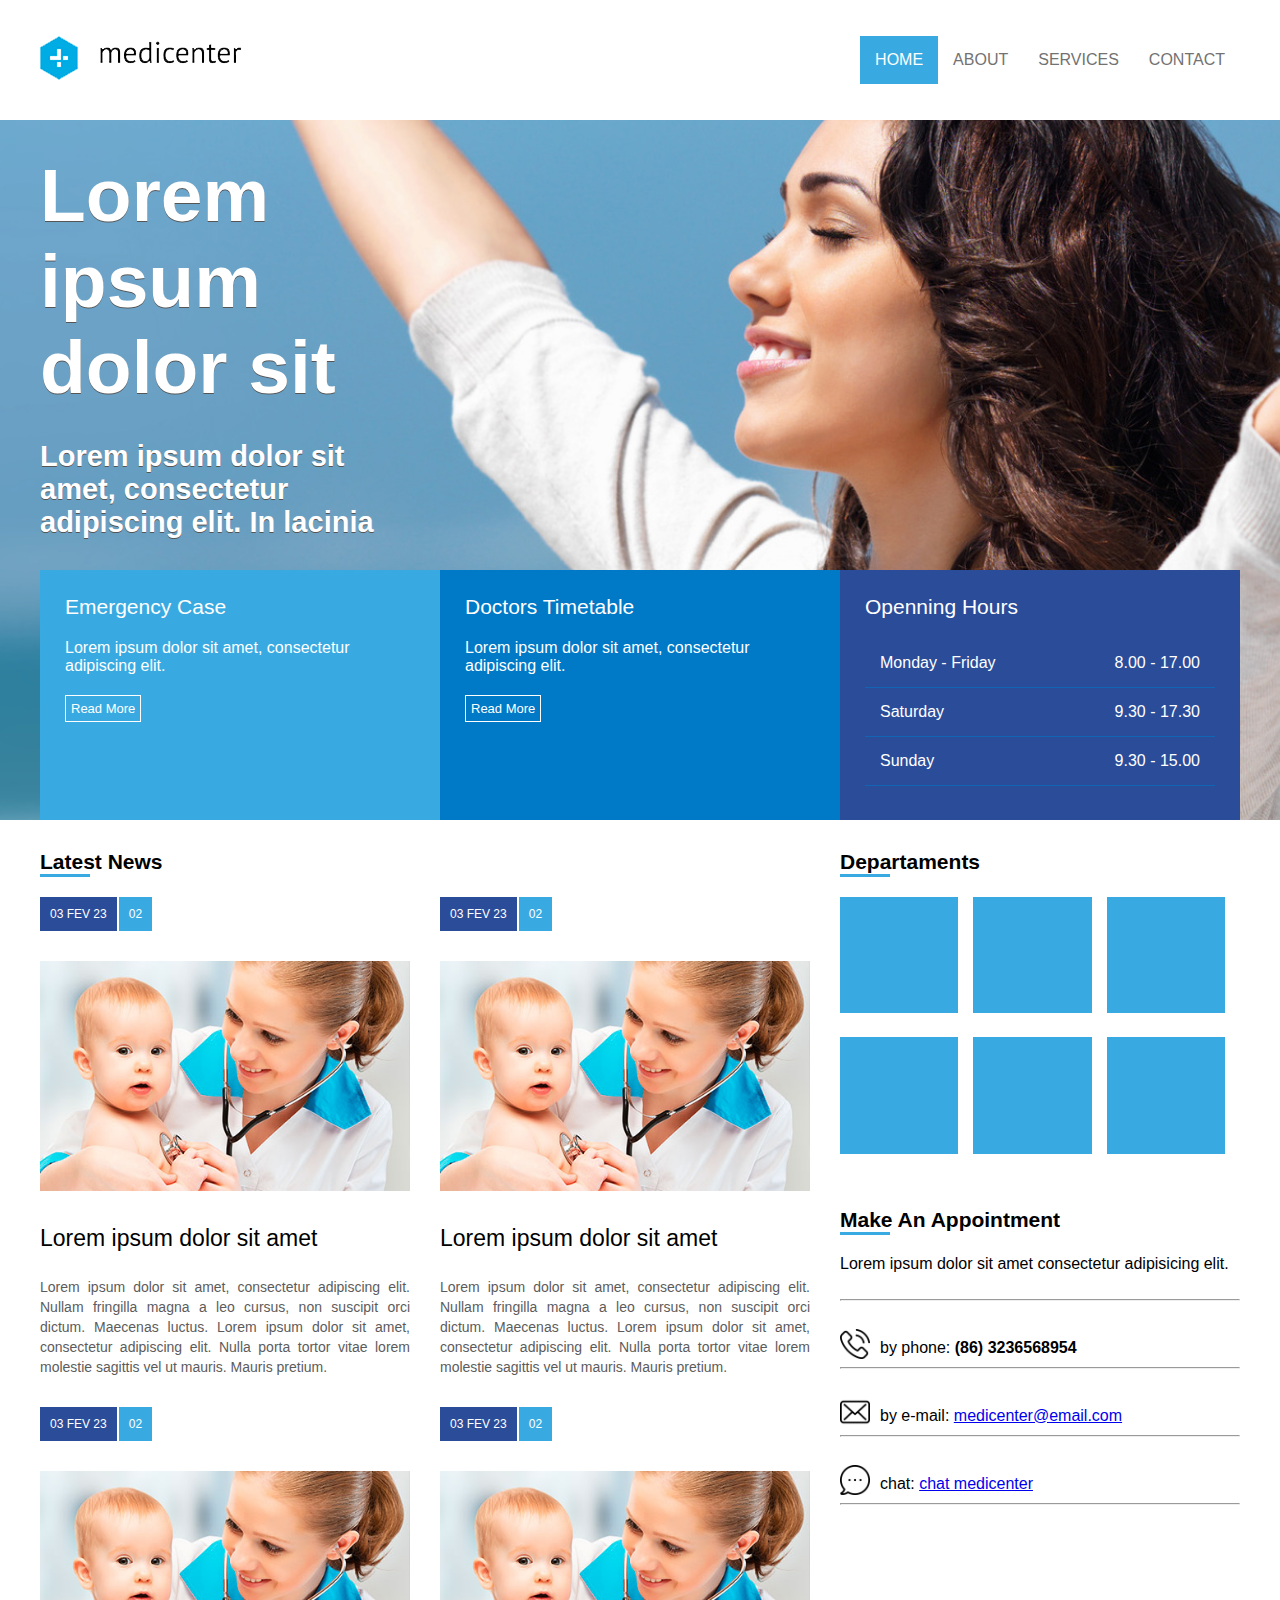
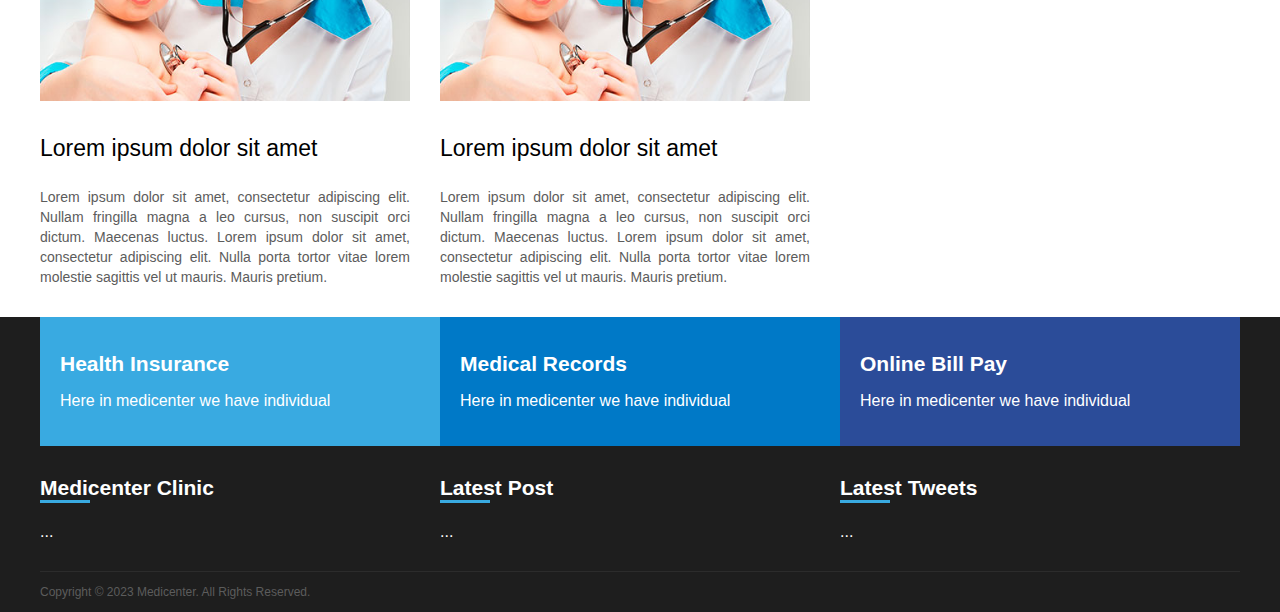
<file: medicenter/index.html>
<!DOCTYPE html>
<html>
    <head>
        <meta charset="UTF-8" />
        <meta name="viewport" content="width=device-width, user-scalable=0" />
        
        <link rel="stylesheet" href="assets/css/style.css" />

        <script type="text/javascript">
            window.onload = function(){
                document.querySelector(".menuMobile").addEventListener("click", function(){
                    if(document.querySelector(".menu nav ul").style.display == "flex")
                        document.querySelector(".menu nav ul").style.display = "none";
                    else
                        document.querySelector(".menu nav ul").style.display = "flex";
                });
            };
        </script>

        <title>Medicenter</title>
    </head>
    <body>
        <header>
           <div class="container">
            <div class="logo">
                <a href=""><img src="assets/images/medicenterLogo.png"></a>
            </div>
            <div class="menu">
                <nav>
                    <div class="menuMobile">
                        <div class="menuMobile_line"></div>
                        <div class="menuMobile_line"></div>
                        <div class="menuMobile_line"></div>
                    </div>
                    <ul>
                        <li class="active"><a href="">Home</a></li>
                        <li><a href="">About</a></li>
                        <li><a href="">Services</a></li>
                        <li><a href="">Contact</a></li>
                    </ul>
                </nav>
            </div>
           </div> 
        </header>

        <section id="banner">
                <div class="container column">
                    <div class="banner_headline">
                        <h1>Lorem ipsum dolor sit</h1>
                        <h2>Lorem ipsum dolor sit amet, consectetur adipiscing elit. In lacinia</h2>
                    </div>
                    <div class="banner_options">
                        <div class="banner1">
                            <div class="banner_title">Emergency Case</div>
                            <div class="desc">Lorem ipsum dolor sit amet, consectetur adipiscing elit.</div>
                            <a href="">Read More</a>
                        </div>
                        <div class="banner2">
                            <div class="banner_title">Doctors Timetable</div>
                            <div class="desc">Lorem ipsum dolor sit amet, consectetur adipiscing elit.</div>
                            <a href="">Read More</a>
                        </div>
                        <div class="banner3">
                            <div class="banner_title">Openning Hours</div>
                            <div class="week">Monday - Friday <span class="hours">8.00 - 17.00</span></div>
                            <div class="week">Saturday <span class="hours">9.30 - 17.30</span></div>
                            <div class="week">Sunday <span class="hours">9.30 - 15.00</span></div>
                        </div>
                    </div>
                </div>
        </section>
        <section id="geral">
            <div class="container">
                <section>
                    <div class="widget">
                        <div class="widget_title">
                            <div class="widget_title_text">Latest News</div>
                            <div class="widget_title_bar"></div>
                        </div>
                        <div class="widget_body flex">

                            <article>
                                <a href="">
                                    <div class="news_data">
                                        <div class="news_posted_at">03 FEV 23</div>
                                        <div class="news_comments">02</div>
                                    </div>
                                    <div class="news_thumbmail">
                                        <img src="assets/images/babycare.jpg">
                                    </div>
                                    <div class="news_title">
                                        Lorem ipsum dolor sit amet
                                    </div>
                                    <div class="news_resume">
                                        Lorem ipsum dolor sit amet, consectetur adipiscing elit. 
                                        Nullam fringilla magna a leo cursus, non suscipit orci dictum. Maecenas luctus.
                                        Lorem ipsum dolor sit amet, consectetur adipiscing elit. 
                                        Nulla porta tortor vitae lorem molestie sagittis vel ut mauris. Mauris pretium. 
                                    </div>
                                </a>
                            </article>

                            <article>
                                <a href="">
                                    <div class="news_data">
                                        <div class="news_posted_at">03 FEV 23</div>
                                        <div class="news_comments">02</div>
                                    </div>
                                    <div class="news_thumbmail">
                                        <img src="assets/images/babycare.jpg">
                                    </div>
                                    <div class="news_title">
                                        Lorem ipsum dolor sit amet
                                    </div>
                                    <div class="news_resume">
                                        Lorem ipsum dolor sit amet, consectetur adipiscing elit. 
                                        Nullam fringilla magna a leo cursus, non suscipit orci dictum. Maecenas luctus.
                                        Lorem ipsum dolor sit amet, consectetur adipiscing elit. 
                                        Nulla porta tortor vitae lorem molestie sagittis vel ut mauris. Mauris pretium. 
                                    </div>
                                </a>
                            </article>

                            <article>
                                <a href="">
                                    <div class="news_data">
                                        <div class="news_posted_at">03 FEV 23</div>
                                        <div class="news_comments">02</div>
                                    </div>
                                    <div class="news_thumbmail">
                                        <img src="assets/images/babycare.jpg">
                                    </div>
                                    <div class="news_title">
                                        Lorem ipsum dolor sit amet
                                    </div>
                                    <div class="news_resume">
                                        Lorem ipsum dolor sit amet, consectetur adipiscing elit. 
                                        Nullam fringilla magna a leo cursus, non suscipit orci dictum. Maecenas luctus.
                                        Lorem ipsum dolor sit amet, consectetur adipiscing elit. 
                                        Nulla porta tortor vitae lorem molestie sagittis vel ut mauris. Mauris pretium. 
                                    </div>
                                </a>
                            </article>

                            <article>
                                <a href="">
                                    <div class="news_data">
                                        <div class="news_posted_at">03 FEV 23</div>
                                        <div class="news_comments">02</div>
                                    </div>
                                    <div class="news_thumbmail">
                                        <img src="assets/images/babycare.jpg">
                                    </div>
                                    <div class="news_title">
                                        Lorem ipsum dolor sit amet
                                    </div>
                                    <div class="news_resume">
                                        Lorem ipsum dolor sit amet, consectetur adipiscing elit. 
                                        Nullam fringilla magna a leo cursus, non suscipit orci dictum. Maecenas luctus.
                                        Lorem ipsum dolor sit amet, consectetur adipiscing elit. 
                                        Nulla porta tortor vitae lorem molestie sagittis vel ut mauris. Mauris pretium. 
                                    </div>
                                </a>
                            </article>

                        </div>
                    </div>
                </section>
                <aside>
                    <div class="widget">
                        <div class="widget_title">
                            <div class="widget_title_text">Departaments</div>
                            <div class="widget_title_bar"></div>
                        </div>
                        <div class="widget_body flex">
                            <aside>
                                <div class="quadrado">
                                    <img src="assets/images/quadrado.png">
                                </div>
                            </aside>
                            <aside>
                                <div class="quadrado">
                                    <img src="assets/images/quadrado.png">
                                </div>
                            </aside>
                            <aside>
                                <div class="quadrado">
                                    <img src="assets/images/quadrado.png">
                                </div>
                            </aside>
                            <aside>
                                <div class="quadrado">
                                    <img src="assets/images/quadrado.png">
                                </div>
                            </aside>
                            <aside>
                                <div class="quadrado">
                                    <img src="assets/images/quadrado.png">
                                </div>
                            </aside>
                            <aside>
                                <div class="quadrado">
                                    <img src="assets/images/quadrado.png">
                                </div>
                            </aside>
                        </div>
                    </div>
                    <div class="widget">
                        <div class="widget_title">
                            <div class="widget_title_text">Make An Appointment</div>
                            <div class="widget_title_bar"></div>
                        </div>
                        <div class="widget_body">
                            <div class="icone">
                                <div class="icone_int">
                                    Lorem ipsum dolor sit amet consectetur adipisicing elit.
                                </div>
                            </div>
                            <br>
                            <hr>
                            <div class="icone">
                                <div class="icone_int">
                                    <img src="assets/images/phone-call.png">
                                    <span> by phone: <strong>(86) 3236568954</strong></span>
                                </div>
                            </div>
                            <hr>
                            <div class="icone">
                                <div class="icone_int">
                                    <img src="assets/images/envelope.png">
                                    <span> by e-mail: <a href="#">medicenter@email.com</a></span>
                                </div>
                            </div>
                            <hr>
                            <div class="icone">
                                <div class="icone_int">
                                    <img src="assets/images/chat.png">
                                    <span> chat: <a href="#">chat medicenter</a></span>
                                </div>
                            </div>
                            <hr>
                        </div>
                    </div>
                </aside>
            </div>
        </section>
        <footer>
            <div class="container flex-column">
                <div class="footer_menu">
                    <div class="fm_1">
                        <a href="">
                            <h1>Health Insurance</h1>
                            <div class="footer-menu-link">
                                <p>Here in medicenter we have individual</p>
                                <i class="fas fa-arrow-right"></i>
                            </div>
                        </a>
                    </div>
                    
                    <div class="fm_2">
                        <a href="">
                            <h1>Medical Records</h1>
                            <div class="footer-menu-link">
                              <p>Here in medicenter we have individual</p>
                              <i class="fas fa-arrow-right"></i>
                            </div>
                        </a>
                    </div>
                    <div class="fm_3">
                        <a href="">
                            <h1>Online Bill Pay</h1>
                            <div class="footer-menu-link">
                                <p>Here in medicenter we have individual</p>
                                <i class="fas fa-arrow-right"></i>
                            </div>
                        </a>
                </div>
            </div>
            <div class="footer_area">
                <div class="footer_areaitem">
                    <div class="widget">
                        <div class="widget_title">
                            <div class="widget_title_text">Medicenter Clinic</div>
                            <div class="widget_title_bar"></div>
                        </div>
                        <div class="widget_body">
                            ...
                        </div>
                    </div>
                </div>
                <div class="footer_areaitem">
                    <div class="widget">
                        <div class="widget_title">
                            <div class="widget_title_text">Latest Post</div>
                            <div class="widget_title_bar"></div>
                        </div>
                        <div class="widget_body">
                            ...
                        </div>
                    </div> 
                </div>
                <div class="footer_areaitem">
                    <div class="widget">
                        <div class="widget_title">
                            <div class="widget_title_text">Latest Tweets</div>
                            <div class="widget_title_bar"></div>
                        </div>
                        <div class="widget_body">
                            ...
                        </div>
                    </div>
                </div>
            </div>
                <div class="footer_copy">
                Copyright © 2023 Medicenter. All Rights Reserved.    
                </div>
            </div>
        </footer>
    </body>
</html>
</file>
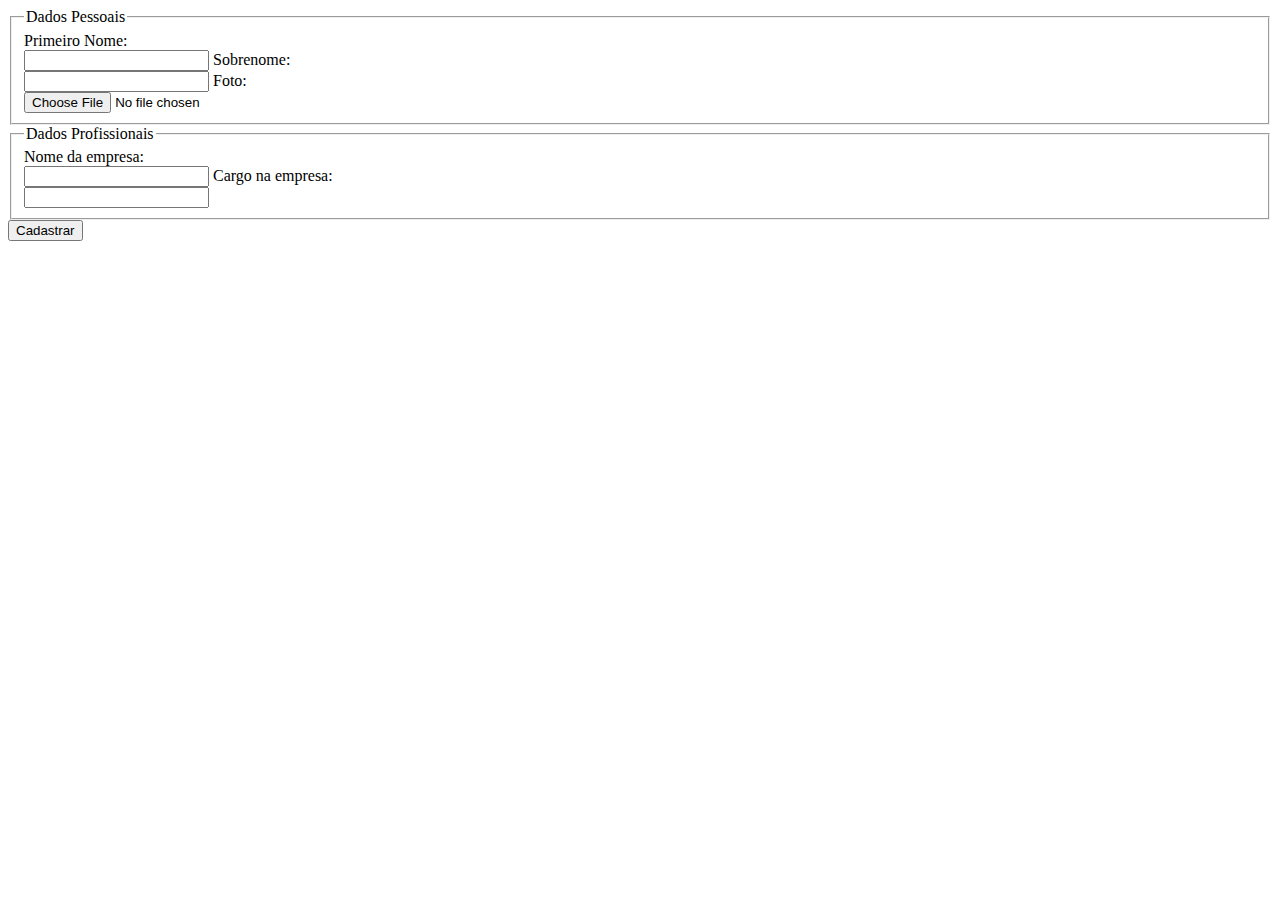
<file: Módulo3.html>
<!DOCTYPE html>
<html>
    <head>
    <meta charset="UTF-8" />
        <title>Página de Teste</title>
        <link rel="stylesheet" href="estilo.css"/> 
        <link href="https://fonts.googleapis.com/css2?family=Chilanka&family=Indie+Flower&family=Roboto&display=swap" rel="stylesheet" />
    </head>
    <body>
        
        <form method="POST" action="blablabla.php" enctype="multipart/form-data">
            <input type="hidden" name="country" value="BR">

            <fieldset>
                <legend>Dados Pessoais</legend>
                <label>
                    Primeiro Nome:<br/>
                    <input type="text" name="name" />
                </label>

                <label>
                    Sobrenome:<br/>
                    <input type="text" name="lastname" />
                </label>

                <label>
                    Foto:<br/>
                    <input type="file" name="photo" accept="image/*" />
                </label>
            </fieldset>

            <fieldset>
                <legend>Dados Profissionais</legend>
                <label>
                    Nome da empresa:<br/>
                    <input type="text" name="companyname"/>
                </label>

                <label>
                    Cargo na empresa:<br/>
                    <input type="text" name="companyjobtitle"/>
                </label>
            </fieldset>

            <input type="submit" value="Cadastrar"/>

        </form>
    </body>
</html>
</file>
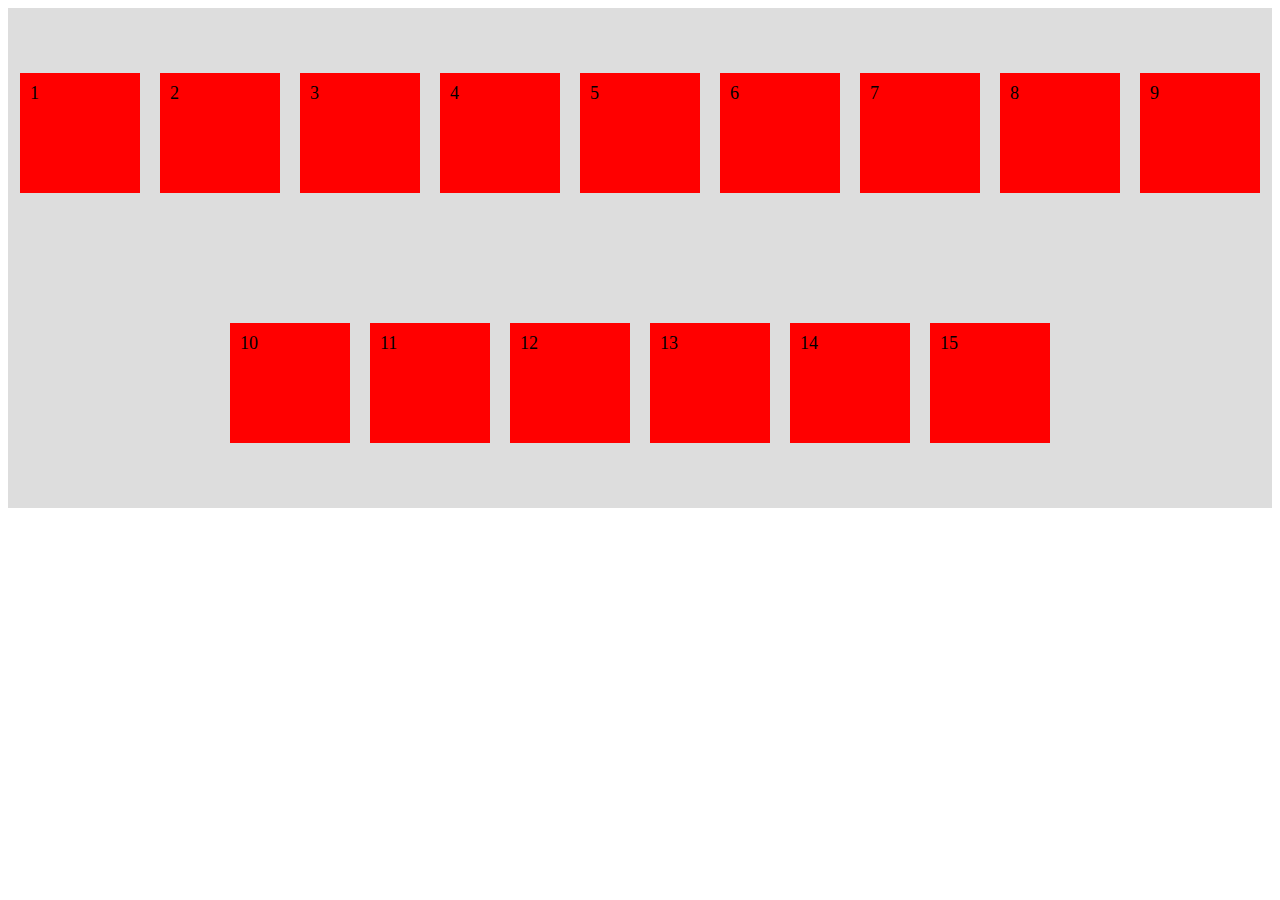
<file: Módulo7FlexBox.html>
<!DOCTYPE html>
<html>
    <head>
        <meta charset="UTF-8" />
        <title>Página</title>
        <link rel="stylesheet" href="estilo.css"/> 
        <link href="https://fonts.googleapis.com/css2?family=Chilanka&family=Indie+Flower&family=Roboto&display=swap" rel="stylesheet" /> 
    </head>
    <body>
       <div class="container">
        <div>1</div>
        <div>2</div>
        <div>3</div>
        <div>4</div>
        <div>5</div>
        <div>6</div>
        <div>7</div>
        <div>8</div>
        <div>9</div>
        <div>10</div>
        <div>11</div>
        <div>12</div>
        <div>13</div>
        <div>14</div>
        <div>15</div>
       </div>
    </body>
</html>
</file>
<file: medicenter/assets/css/style.css>
* {
    font-family: Arial, Helvetica, sans-serif;
}

body {
    margin: 0;
    padding: 0;
}

header {
    height: 120px;
    display: flex;
    justify-content: center;
}
.container {
    width: 1200px;
    display: flex;
    justify-content: space-between;
}

.logo {
    display: flex;
    align-items: center;
}

.menu {
    display: flex;
    align-items: center;
}

nav ul, nav li {
    list-style: none;
    margin: 0;
    padding: 0;
}

nav ul {
    display: flex;
}

nav a {
    display: block;
    padding: 15px;
    text-decoration: none;
    text-transform: uppercase;
    color: #727272;
}

nav .active a,
nav a:hover {
    background-color: #39AAE1;
    color: #FFF;
}

#banner {
    background-image: url(../images/img1.jpg);
    background-position: center;
    background-size: cover;
    height: 700px;
    display: flex;
    justify-content: center;
}

.column {
    flex-direction: column;
}

.banner_headline {
    flex: 1;
    display: flex;
    flex-direction: column;
    justify-content: center;
}

.banner_headline h1 {
    color: #FFF;
    font-size: 75px;
    text-shadow: 0px 1px 0px #555;
    margin: 0;
    padding: 0;
    max-width: 380px;
}

.banner_headline h2 {
    color: #FFF;
    font-size: 29px;
    text-shadow: 0px 1px 0px #555;
    margin: 0;
    padding: 0;
    max-width: 380px;
    margin-top: 30px;
}

.banner_options {
    height: 250px;
    display: flex;
}

.banner1,
.banner2,
.banner3 {
    flex: 1;
    color: #FFF;
    padding: 25px;
}

.banner1 {
    background-color: #39AAE1;
}

.banner2 {
    background-color: #0079C7;
}

.banner3 {
    background-color: #2B4C99;
}

.banner_title {
    font-size: 21px;
    margin-bottom: 20px;
}

.banner_desc {
    font-size: 12px;
    margin-top: 20px;
    margin-bottom: 20px;
}
.banner_options a {
    display: inline-block;
    border: 1px solid #FFF;
    padding: 5px;
    color: #FFF;
    font-size: 13px;
    text-decoration: none;
    margin-top: 20px;
    margin-bottom: 20px;
}

.week{
    border-bottom: 1px solid #0077c796;
    padding: 15px;
}
.week .hours{
    float: right;
}

#geral {
    display: flex;
    justify-content: center;
}

#geral section {
    flex: 2;
}

#geral aside {
    flex: 1;
}

.widget_title {
    font-size: 21px;
    margin-top: 30px;
    margin-bottom: 20px;
}

.widget_title_text {
    color: #000;
    font-size: 21px;
    font-weight: bold;
}

.widget_title_bar {
    width: 50px;
    height: 3px;
    background-color: #39AAE1;
    margin-bottom: 10px;
}

.flex {
    display: flex;
    flex-wrap: wrap;
}

article {
    flex: 1;
    min-width: 300px;
    margin-right: 30px;
}

article a {
    text-decoration: none;
}

article .news_data {
    display: flex;
}

article .news_posted_at {
    background-color: #2B4C99;
    color: #FFF;
    margin-right: 2px;
    font-size: 12px;
    padding: 10px;
}

article .news_comments {
    background-color: #39AAE1;
    color: #FFF;
    font-size: 12px;
    padding: 10px;
}

article .news_thumbmail {
    margin-top: 30px;
}

article .news_thumbmail img {
    width: 100%;
    height: auto;
}

article .news_title {
    margin-top: 30px;
    margin-bottom: 25px;
    color: #000;
    font-size: 23px;
}

article .news_resume {
    color: #5C5C5C;
    font-size: 14px;
    margin-bottom: 30px;
    text-align: justify;
    line-height: 20px;
}

aside{
    flex: 1;
    min-width: 120px;
}

aside .quadrado img{
    width: 100%;
    height: auto;
    min-width: 60px;
    margin-bottom: 20px;
}

.quadrado {
    margin-right: 15px;
}


.icone{
    display: flex;
    width: 100%;
}
.icone_int img{
    width: 30px;
    height: auto;
    margin-top: 20px;
    margin-right: 10px;
    float: left;
}
.icone_int span{
    margin-top: 30px;
    float: left;
}

footer {
    background-color: #1E1E1E;
    display: flex;
    justify-content: center;
}

.footer_menu {
    display: flex;
    flex: 1;
}

.fm_1, 
.fm_2, 
.fm_3 {
    flex: 1;
    color: #FFF;
}

.fm_1 {
    background-color: #39AAE1;
}

.fm_2 {
    background-color: #0079C7;
}

.fm_3 {
    background-color: #2B4C99;
}

.footer_menu a {
    display: block;
    text-decoration: none;
    padding: 20px;
    color: #FFF;
}

.footer_menu h1 {
    font-size: 21px;
}

.footer_area{
    display: flex;
}

.footer_areaitem {
    flex: 1;
    color: #FFF;
}

.flex-column {
    flex-direction: column;
}

footer .widget_title_text {
    color: #FFF;
}

.footer_copy {
    border-top: 1px solid #2C2C2C;
    height: 40px;
    line-height: 40px;
    color: #5C5C5C;
    font-size: 12px;
    margin-top: 30px;
}

.menuMobile {
    display: none;
    width: 40px;
    height: 40px;
    margin-top: 40px;
    margin-bottom: 40px;
    margin-right: 20px;
}

.menuMobile_line {
    height: 3px;
    background-color: #39AAE1;
}

@media (max-width:600px) {
    .banner_headline h1 {
        font-size: 55px;

    }

    .banner_headline h2 {
        font-size: 17px;  
    }

    .banner_options {
        height: auto;
        flex-direction: column;
    }

    .container {
        flex-direction: column;
    }

    #geral section,
    #geral aside {
        padding: 20px;
    }

    .footer_menu {
        flex-direction: column;
    }

    .footer_area {
        flex-direction: column;
        padding: 20px;
    }

    .footer_copy {
        padding-left: 20px;
    }

    header .container {
        flex-direction: row;
    }

    nav ul {
        flex-direction: column;
        display: none;
        position: absolute;
        left: 0;
        width: 100%;
        background-color: #FFF;
    }

    header {
        height: auto;
    }

    .logo {
        padding-left: 20px;
    }

    .menuMobile {
        display: flex;
        flex-direction: column;
        justify-content: space-around;
    }
}
</file>
<file: estilo.css>
/*  antes do flexbox
div {
    width: 50%;
    height: 200px;
    background-color: #F00;
    margin: 10px;
    float: left;
} */

/*  depois do flexbox 
.container {
    display: flex;
    flex-direction: row;
    background-color: #DDD;
    margin: 10px;
}
/*
.div1 {
    flex:1;
    background-color: #F00;
    margin: 10px;
    padding: 10px;
    font-size: 18px;
}

.div2 {
    flex:1;
    background-color: #F00;
    margin: 10px;
    padding: 10px;
    font-size: 18px;
}

.div3 {
    flex: 1;
    background-color: #F00;
    margin: 10px;
    padding: 10px;
    font-size: 18px;
}

.div4 {
    flex: 3;
    background-color: #F00;
    margin: 10px;
    padding: 10px;
    font-size: 18px;
}
/*.container2 {
    display: flex;
    flex-direction: column;
    background-color: #DDD;
} */
/*
.container {
    display: flex;
    height: 500px;
    flex-direction: row;
    justify-content: space-evenly;  alinha na direção exibida, se tiver horizontal alinha nesse sentido e vice-versa 
    align-items: center; 
    background-color: #DDD;
}

.container div {
    width: 100px;
    height: 100px;
    background-color: #F00;
    margin: 10px;
    padding: 10px;
    font-size: 18px;
}  */

.container {
    display: flex;
    flex-wrap: wrap;
    height: 500px;
    flex-direction: row;
    justify-content: center; 
    align-items: center; 
    background-color: #DDD;
    align-content: space-around;
}

.container div {
    width: 100px;
    height: 100px;
    background-color: #F00;
    margin: 10px;
    padding: 10px;
    font-size: 18px;
} 
/*
.div10 {
    order: -1;
}


.div14 {
    order: -1;
}*/
</file>
